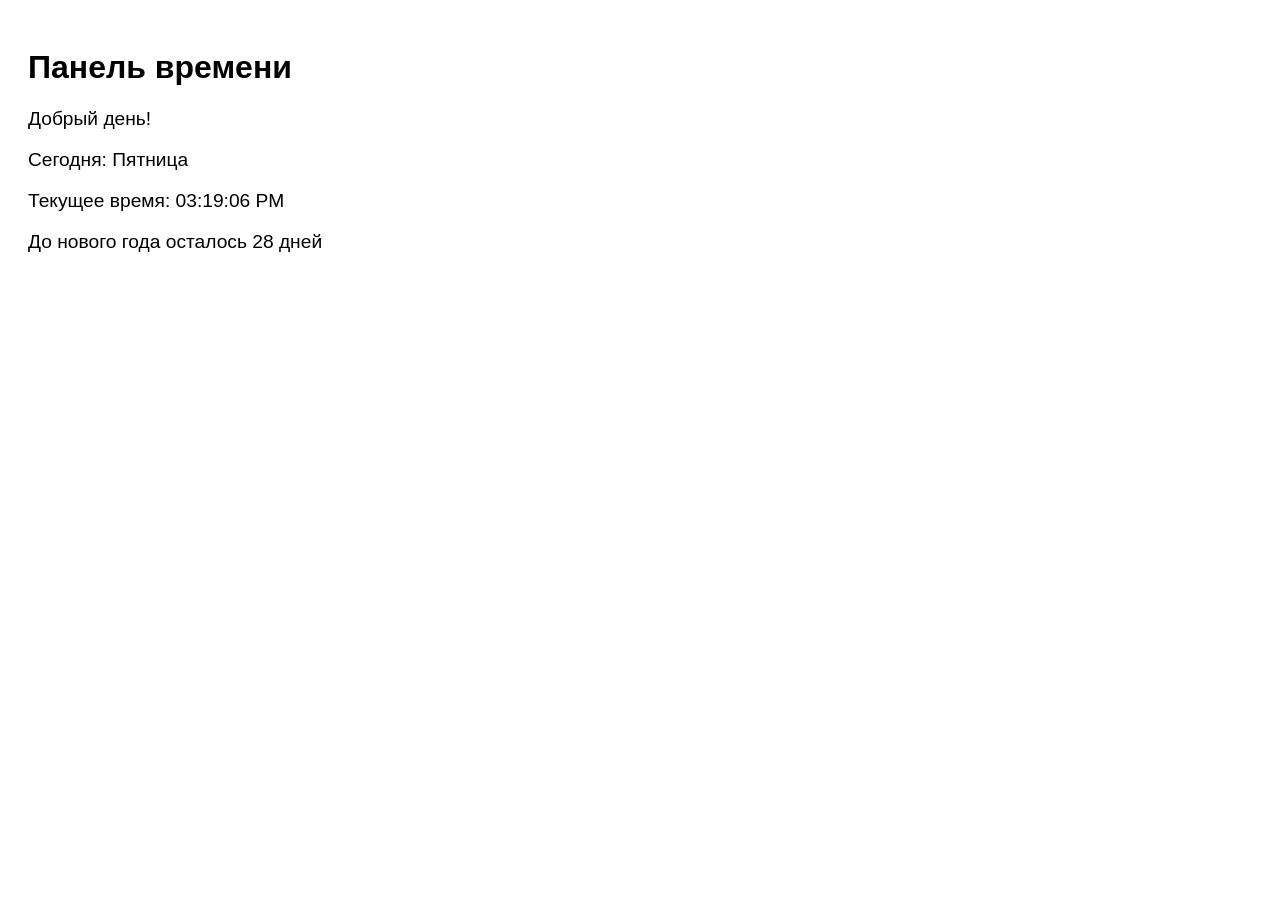
<file: index.html>
<!DOCTYPE html>
<html lang="ru">
<head>
    <meta charset="UTF-8">
    <title>Текущее время</title>
    <script src="script.js" defer></script>
    <link rel="stylesheet" href="style.css">
</head>
<body>
    <h1>Панель времени</h1>
    
    <div class="time-box">
        <p id="greeting">Загрузка...</p>
        <p id="date">...</p>
        <p id="clock">...</p>
        <p id="new-year">...</p>
    </div>

</body>
</html>
</file>
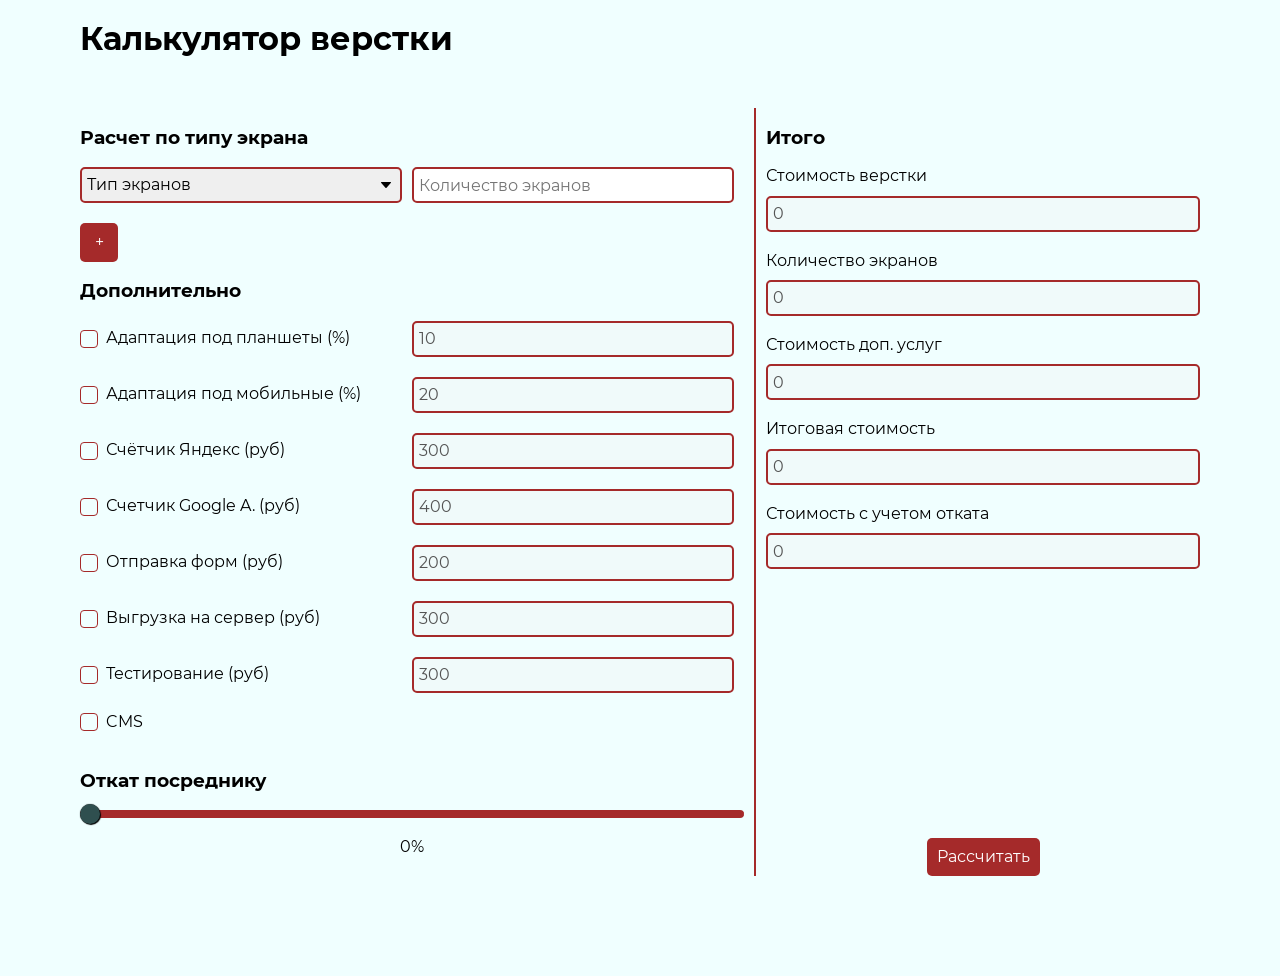
<file: 12_lesson/index.html>
<!DOCTYPE html>
<html lang="en">

<head>
    <meta charset="UTF-8">
    <meta http-equiv="X-UA-Compatible" content="IE=edge">
    <meta name="viewport" content="width=device-width, initial-scale=1.0">
    <link rel="preconnect" href="https://fonts.googleapis.com">
    <link rel="preconnect" href="https://fonts.gstatic.com" crossorigin>
    <link href="https://fonts.googleapis.com/css2?family=Noto+Sans:wght@400;700&display=swap" rel="stylesheet">
    <link rel="stylesheet" href="./css/index.css">
    <!-- <script src="lecture.js" defer></script> -->
    <!-- <script src="./js/script.js" defer></script> -->
    <script src="js/script.js" defer></script>
    <title>Document</title>
</head>

<body>
    <header>
        <div class="container">
            <h1 class="title" id="title">Калькулятор верстки</h1>
        </div>
    </header>
    <main class="main">
        <div class="container">
            <div class="main-box">
                <div class="main-controls elements">
                    <div class="main-controls__views element">
                        <h3>Расчет по типу экрана</h3>
                        <div class="main-controls__item screen">
                            <div class="main-controls__select">
                                <select name="views-select">
                                    <option value="" selected>Тип экранов</option>
                                    <option value="500">Простых 500руб * n</option>
                                    <option value="700">Сложных 700руб * n</option>
                                    <option value="800">Интерактивных 800руб * n</option>
                                    <option value="100">Форм 100руб * n</option>
                                    <option value="300">Слайдеров 300руб * n</option>
                                    <option value="200">Модальные окна 200руб * n</option>
                                    <option value="100">Анимация в блоках 100руб * n</option>
                                </select>
                            </div>
                            <div class="main-controls__input">
                                <input type="text" placeholder="Количество экранов">
                            </div>
                        </div>

                        <button class="screen-btn">+</button>
                    </div>
                    <div class="main-controls__views element">
                        <h3>Дополнительно</h3>
                        <div class="main-controls__item other-items percent">
                            <div class="main-controls__checkbox">
                                <input class="custom-checkbox" type="checkbox" name="" id="checkbox-1">
                                <label for="checkbox-1">Адаптация под планшеты (%)</label>
                            </div>
                            <div class="main-controls__input">
                                <input type="text" placeholder="Стоимость 10% от суммы" value="10" disabled>
                            </div>
                        </div>
                        <div class="main-controls__item  other-items percent">
                            <div class="main-controls__checkbox">
                                <input class="custom-checkbox" type="checkbox" name="" id="checkbox-2">
                                <label for="checkbox-2">Адаптация под мобильные (%)</label>
                            </div>
                            <div class="main-controls__input">
                                <input type="text" placeholder="Стоимость 20% от суммы" value="20" disabled>
                            </div>
                        </div>
                        <div class="main-controls__item other-items number">
                            <div class="main-controls__checkbox">
                                <input class="custom-checkbox" type="checkbox" name="" id="checkbox-3">
                                <label for="checkbox-3">Счётчик Яндекс (руб)</label>
                            </div>
                            <div class="main-controls__input">
                                <input type="text" placeholder="Стоимость" value="300" disabled>
                            </div>
                        </div>
                        <div class="main-controls__item other-items number">
                            <div class="main-controls__checkbox">
                                <input class="custom-checkbox" type="checkbox" name="" id="checkbox-4">
                                <label for="checkbox-4">Счетчик Google A. (руб)</label>
                            </div>
                            <div class="main-controls__input">
                                <input type="text" placeholder="Стоимость" value="400" disabled>
                            </div>
                        </div>
                        <div class="main-controls__item other-items number">
                            <div class="main-controls__checkbox">
                                <input class="custom-checkbox" type="checkbox" name="" id="checkbox-5">
                                <label for="checkbox-5">Отправка форм (руб)</label>
                            </div>
                            <div class="main-controls__input">
                                <input type="text" placeholder="Стоимость" value="200" disabled>
                            </div>
                        </div>
                        <div class="main-controls__item other-items number">
                            <div class="main-controls__checkbox">
                                <input class="custom-checkbox" type="checkbox" name="" id="checkbox-6">
                                <label for="checkbox-6">Выгрузка на сервер (руб)</label>
                            </div>
                            <div class="main-controls__input">
                                <input type="text" placeholder="Стоимость" value="300" disabled>
                            </div>
                        </div>
                        <div class="main-controls__item other-items number">
                            <div class="main-controls__checkbox">
                                <input class="custom-checkbox" type="checkbox" name="" id="checkbox-7">
                                <label for="checkbox-7">Тестирование (руб)</label>
                            </div>
                            <div class="main-controls__input">
                                <input type="text" placeholder="Стоимость" value="300" disabled>
                            </div>
                        </div>
                    </div>

                    <div class="main-controls__views cms">
                        <div class="main-controls__item">
                            <div class="main-controls__checkbox">
                                <input class="custom-checkbox" type="checkbox" name="" id="cms-open">
                                <label for="cms-open">CMS</label>
                            </div>
                        </div>

                        <div class="main-controls__item hidden-cms-variants" style="display: none;">
                            <div class="main-controls__select">
                                <select name="views-select" id="cms-select">
                                    <option value="" selected>Тип CMS</option>
                                    <option value="50">WordPress</option>
                                    <option value="other">Другое</option>
                                </select>
                            </div>
                            <div class="main-controls__input" style="display: none;">
                                <input id="cms-other-input" type="text" placeholder="% стоимости за работу">
                            </div>
                        </div>
                    </div>

                    <div class="main-controls__views element">
                        <h3>Откат посреднику</h3>
                        <div class="main-controls__item rollback">
                            <div class="main-controls__range">
                                <input type="range" step="1" min="0" max="100" value="0">
                                <span class="range-value">0%</span>
                            </div>
                        </div>
                    </div>

                </div>
                <div class="main-total">
                    <div class="main-total__items">
                        <h3>Итого</h3>
                        <div class="main-total__item">
                            <label for="total">Стоимость верстки</label>
                            <input class="total-input" type="text" disabled id="total" value="0">
                        </div>
                        <div class="main-total__item">
                            <label for="total-count">Количество экранов</label>
                            <input class="total-input" type="text" disabled id="total-count" value="0">
                        </div>
                        <div class="main-total__item">
                            <label for="total-count-other">Стоимость доп. услуг</label>
                            <input class="total-input" type="text" disabled id="total-count-other" value="0">
                        </div>
                        <div class="main-total__item">
                            <label for="total-full-count">Итоговая стоимость</label>
                            <input class="total-input" type="text" disabled id="total-full-count" value="0">
                        </div>
                        <div class="main-total__item">
                            <label for="total-count-rollback">Стоимость с учетом отката</label>
                            <input class="total-input" type="text" disabled id="total-count-rollback" value="0">
                        </div>
                    </div>

                    <div class="main-total__buttons">
                        <button class="handler_btn" id="start">Рассчитать</button>
                        <button class="handler_btn" id="reset" style="display: none;">Сброс</button>
                    </div>
                </div>
            </div>
        </div>
    </main>
</body>

</html>
</file>
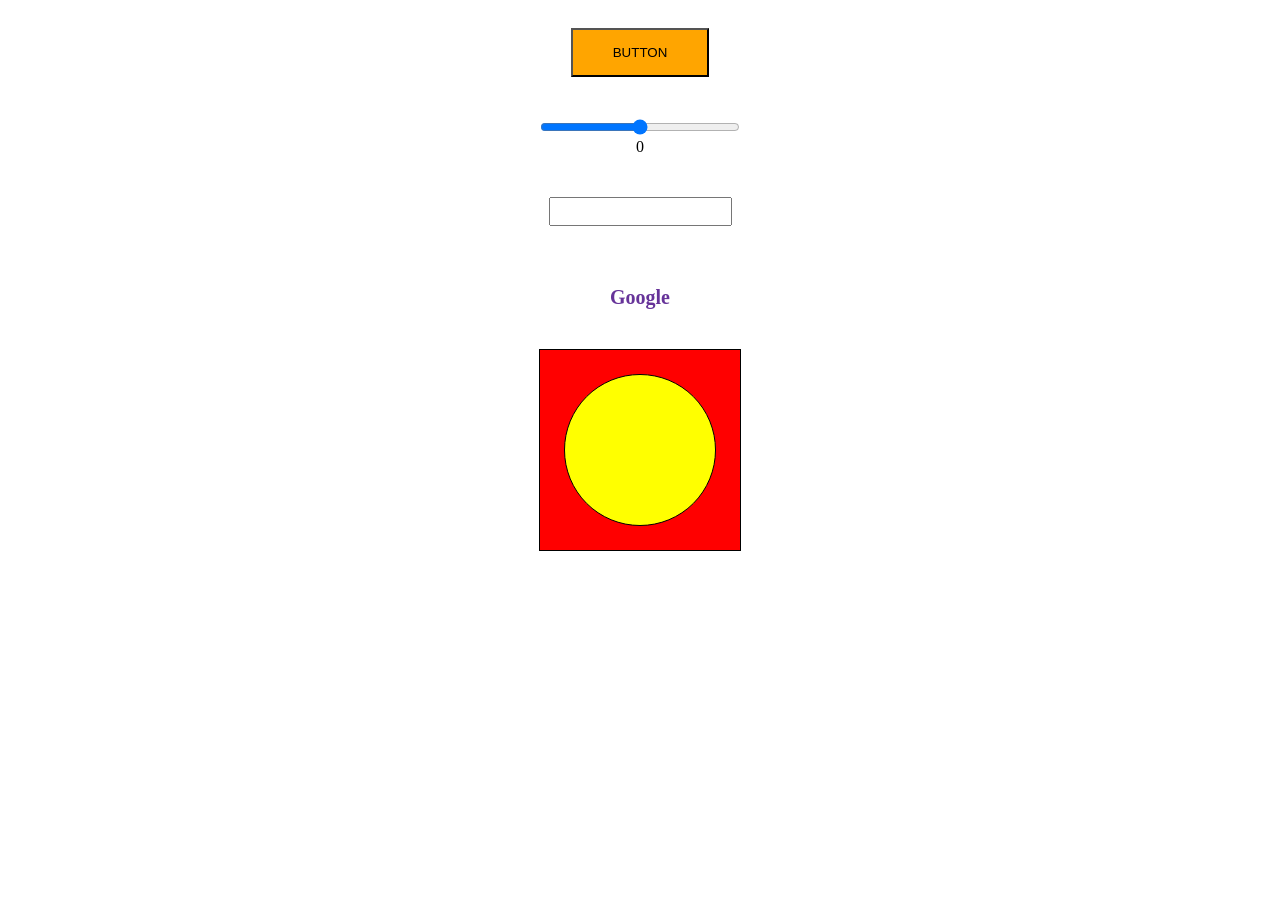
<file: listeners/index.html>
<!DOCTYPE html>
<html lang="en">

<head>
    <meta charset="UTF-8">
    <meta http-equiv="X-UA-Compatible" content="IE=edge">
    <meta name="viewport" content="width=device-width, initial-scale=1.0">
    <link rel="stylesheet" href="./style.css">
    <script src="./script.js" defer></script>
    <title>Listeners</title>
</head>

<body>

    <main>
        <div class="controls">
            <button id="btn">Button</button>
        </div>

        <div class="controls">
            <input type="range" id="range">
            <span id="range-span">0</span>
        </div>

        <div class="controls">
            <input type="text" id="text">
            <span id="text-span"></span>
        </div>

        <div class="controls">
            <a href="https://www.google.ru/">Google</a>
        </div>

        <div class="controls">
            <div id="square">
                <div id="circle">
                    <button id="e_btn">Жмяк</button>
                </div>
            </div>
        </div>
    </main>

</body>

</html>
</file>
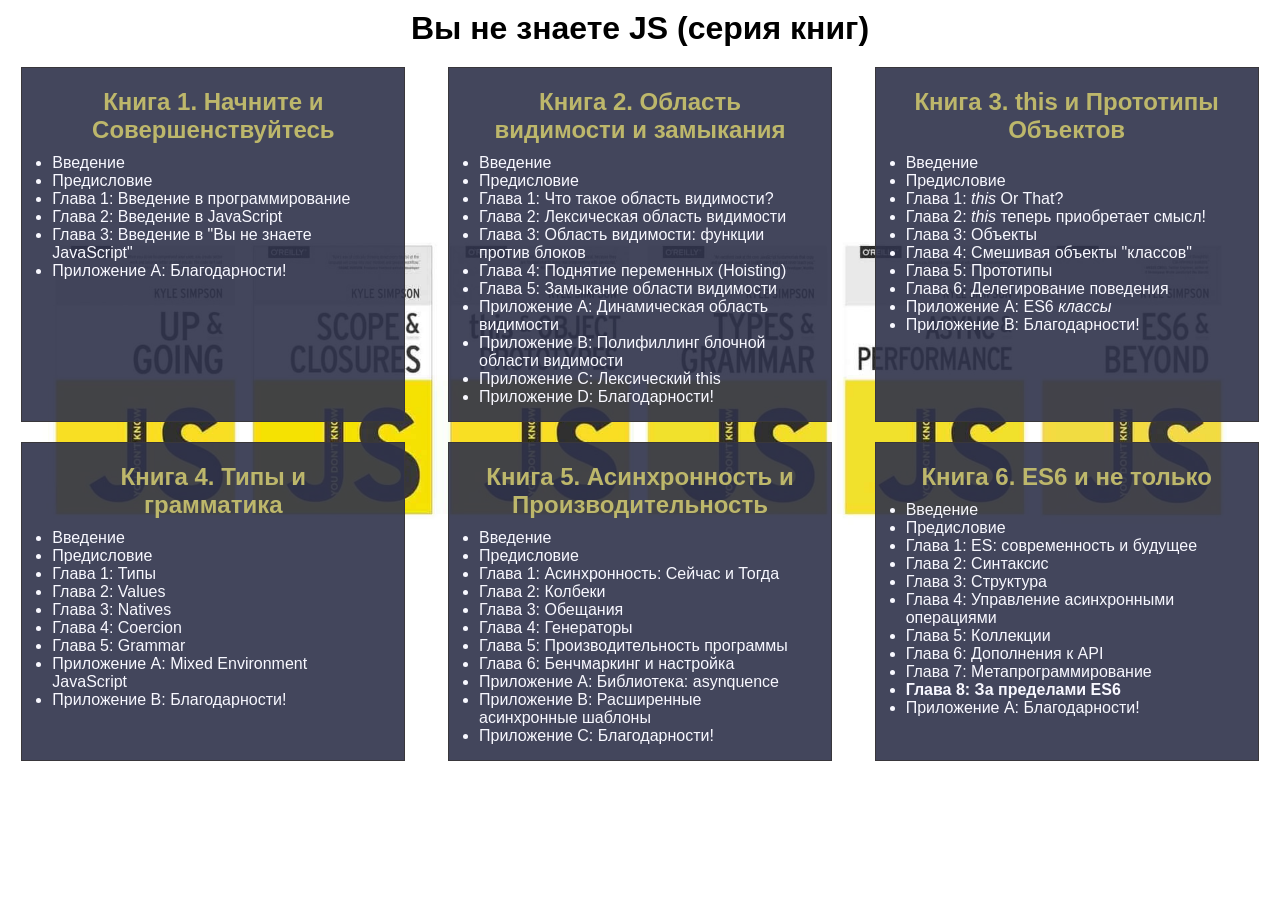
<file: you-dont-know-js/index.html>
<!doctype html>
<html lang="ru">
<head>
    <meta charset="UTF-8">
    <meta name="viewport"
          content="width=device-width, user-scalable=no, initial-scale=1.0, maximum-scale=1.0, minimum-scale=1.0">
    <meta http-equiv="X-UA-Compatible" content="ie=edge">
    <link rel="stylesheet" href="style.css">
    <title>You don't know js</title>
</head>
<body>
<h1>Вы не знаете JS (серия книг)</h1>
<aside class="books">
    <div class="book">
        <h2>
            <a href="https://github.com/azat-io/you-dont-know-js-ru/blob/master/scope%20%26%20closures/README.md#%D0%92%D1%8B-%D0%BD%D0%B5-%D0%B7%D0%BD%D0%B0%D0%B5%D1%82%D0%B5-js-%D0%9E%D0%B1%D0%BB%D0%B0%D1%81%D1%82%D1%8C-%D0%B2%D0%B8%D0%B4%D0%B8%D0%BC%D0%BE%D1%81%D1%82%D0%B8-%D0%B8-%D0%B7%D0%B0%D0%BC%D1%8B%D0%BA%D0%B0%D0%BD%D0%B8%D1%8F"
               target="_blank"> Книга 2. Область видимости и замыкания</a></h2>
        <ul>
            <li>Введение</li>
            <li>Предисловие</li>
            <li>Приложение C: Лексический this</li>
            <li>Глава 1: Что такое область видимости?</li>
            <li>Глава 4: Поднятие переменных (Hoisting)</li>
            <li>Глава 5: Замыкание области видимости</li>
            <li>Глава 2: Лексическая область видимости</li>
            <li>Приложение A: Динамическая область видимости</li>
            <li>Глава 3: Область видимости: функции против блоков</li>
            <li>Приложение B: Полифиллинг блочной области видимости</li>
            <li>Приложение D: Благодарности!</li>
        </ul>
    </div>
    <div class="book">
        <h2>
            <a href="https://github.com/azat-io/you-dont-know-js-ru/blob/master/up%20%26%20going/README.md#%D0%92%D1%8B-%D0%BD%D0%B5-%D0%B7%D0%BD%D0%B0%D0%B5%D1%82%D0%B5-js-%D0%9D%D0%B0%D1%87%D0%BD%D0%B8%D1%82%D0%B5-%D0%B8-%D0%A1%D0%BE%D0%B2%D0%B5%D1%80%D1%88%D0%B5%D0%BD%D1%81%D1%82%D0%B2%D1%83%D0%B9%D1%82%D0%B5%D1%81%D1%8C"
               target="_blank">Книга 1. Начните и Совершенствуйтесь</a></h2>
        <ul>
            <li class="chapter">Введение</li>
            <li class="chapter">Предисловие</li>
            <li class="chapter">Глава 1: Введение в программирование</li>
            <li class="chapter">Глава 2: Введение в JavaScript</li>
            <li class="chapter">Глава 3: Введение в "Вы не знаете JavaScript"</li>
            <li class="chapter">Приложение A: Благодарности!</li>
        </ul>
    </div>
    <div class="book">
        <h2>
            <a href="https://github.com/azat-io/you-dont-know-js-ru/blob/master/es6%20%26%20beyond/README.md#you-dont-know-js-es6--beyond"
               target="_blank">Книга 6. ES6 и не только</a></h2>
        <ul>
            <li>Введение</li>
            <li>Предисловие</li>
            <li>Глава 1: ES: современность и будущее</li>
            <li>Глава 2: Синтаксис</li>
            <li>Глава 3: Структура</li>
            <li>Глава 4: Управление асинхронными операциями</li>
            <li>Глава 5: Коллекции</li>
            <li>Глава 6: Дополнения к API</li>
            <li>Глава 7: Метапрограммирование</li>
            <li>Приложение A: Благодарности!</li>
        </ul>
    </div>
    <div class="book">
        <h2>
            <a href="https://github.com/azat-io/you-dont-know-js-ru/blob/master/types%20%26%20grammar/README.md#you-dont-know-js-types--grammar"
               target="_blank">Книга 4. Типы и грамматика</a></h2>
        <ul>
            <li>Введение</li>
            <li>Предисловие</li>
            <li>Глава 1: Типы</li>
            <li>Глава 2: Values</li>
            <li>Глава 3: Natives</li>
            <li>Глава 4: Coercion</li>
            <li>Глава 5: Grammar</li>
            <li>Приложение A: Mixed Environment JavaScript</li>
            <li>Приложение B: Благодарности!</li>
        </ul>
    </div>
    <div class="book">
        <h2>
            <a href="https://github.com/azat-io/you-dont-know-js-ru/blob/master/this%20%26%20object%20prototypes/README.md#you-dont-know-js-this--object-prototypes"
               target="_blank">Книга 3. this и Пропопипы Объектов</a></h2>
        <ul>
            <li>Введение</li>
            <li>Предисловие</li>
            <li>Глава 1: <em>this</em> Or That?</li>
            <li>Глава 2: <em>this</em> теперь приобретает смысл!</li>
            <li>Глава 3: Объекты</li>
            <li>Глава 4: Смешивая объекты "классов"</li>
            <li>Глава 5: Прототипы</li>
            <li>Глава 6: Делегирование поведения</li>
            <li>Приложение A: ES6 <em>классы</em></li>
            <li>Приложение B: Благодарности!</li>
        </ul>
    </div>
    <div class="book">
        <h2>
            <a href="https://github.com/azat-io/you-dont-know-js-ru/blob/master/async%20%26%20performance/README.md#you-dont-know-js-async--performance"
               target="_blank">Книга 5. Асинхронность и Производительность</a></h2>
        <ul>
            <li>Введение</li>
            <li>Предисловие</li>
            <li>Глава 4: Генераторы</li>
            <li>Глава 2: Колбеки</li>
            <li>Глава 3: Обещания</li>
            <li>Приложение A: Библиотека: asynquence</li>
            <li>Глава 5: Производительность программы</li>
            <li>Глава 6: Бенчмаркинг и настройка</li>
            <li>Приложение B: Расширенные асинхронные шаблоны</li>
            <li>Глава 1: Асинхронность: Сейчас и Тогда</li>
            <li>Приложение C: Благодарности!</li>
        </ul>
    </div>
</aside>


<div class="adv">
    <span>Купи google недорого</span>
</div>

    <script src="script.js"></script>
</body>
</html>
</file>
<file: style.css>
body { 
    font-family: sans-serif; 
    padding: 20px; 
}
.time-box { 
    margin-top: 20px; 
    font-size: 1.2em; 
}
</file>
<file: listeners/style.css>
main {
    display: flex;
    flex-direction: column;
    align-items: center;
    padding-top: 20px;
}

.controls {
    margin-bottom: 40px;
    display: flex;
    flex-direction: column;
    align-items: center;
}

span {
    height: 20px;
    line-height: 20px;
}

button {
    padding: 15px 40px;
    text-transform: uppercase;
    cursor: pointer;
    background-color: orange;
}

input[type=range] {
    width: 200px;
    cursor: pointer;
}

input[type=text] {
    padding: 5px;
}

a {
    text-decoration: none;
    color: rebeccapurple;
    font-weight: bold;
    font-size: 20px;
    transition: .3s;
}

a:hover {
    color: red;
}

#square {
    width: 200px;
    height: 200px;
    border: 1px solid #000;
    background-color: red;
    display: flex;
    justify-content: center;
    align-items: center;
}

#circle {
    width: 150px;
    height: 150px;
    border-radius: 50%;
    border: 1px solid #000;
    background-color: yellow;
    display: flex;
    justify-content: center;
    align-items: center;
}

.green {
    background-color: green !important;
}
</file>
<file: you-dont-know-js/style.css>
* {
  -webkit-box-sizing: border-box;
  box-sizing: border-box;
  margin: 0;
  padding: 0;
  outline: 0;
  font-family: sans-serif;
}

a {
  text-decoration: none;
}

a:visited {
  text-decoration: none;
}

a:hover {
  text-decoration: none;
}

a:focus {
  text-decoration: none;
}

a:active {
  text-decoration: none;
}

body {
  position: relative;
  background-image: url(./image/open_book.jpg);
  background-size: cover;
  background-position: center;
  background-repeat: no-repeat;
  z-index: 1;
}


h1, h2 {
  text-align: center;
  margin: 10px 0;
}

.books {
  margin: 0 auto;
  display: flex;
  flex-wrap: wrap;
  justify-content: space-around;
  max-width: 1300px;
}

h2>a{
  color: darkkhaki;
}

.book {
  position: relative;
  flex-basis: 30%;
  margin: 10px;
  padding: 10px 30px 15px;
  border: 1px solid #39373B;
  color: ghostwhite;
}

.book:before {
  content: "";
  display: block;
  position: absolute;
  left: 0;
  top: 0;
  width: 100%;
  height: 100%;
  background-color: rgba(47, 50, 75, 0.90);
  z-index: -1;
}


@-webkit-keyframes blink {
  100% { color: rgba(34, 34, 34, 0); }
}
@keyframes blink {
  100% { color: rgba(34, 34, 34, 0); }
}

.adv {
  position: absolute;
  display: block;
  top: 0;
  right: 10px;
  width: 300px;
  height: 200px;
  background: #f8f8f8 url("./image/adv.jpg") no-repeat center top;
  padding: 150px 0 0;
  text-align: center;
  border: 2px solid red;
  border-radius: 30px;
  font-weight: bold;
  cursor: pointer;
}
.adv span{
  -webkit-animation: blink 1s linear infinite;
  animation: blink 1s linear infinite;
}
</file>
<file: 12_lesson/css/index.css>
/*! normalize.css v8.0.1 | MIT License | github.com/necolas/normalize.css */html{line-height:1.15;-webkit-text-size-adjust:100%}body{margin:0}main{display:block}h1{font-size:2em;margin:0.67em 0}hr{box-sizing:content-box;height:0;overflow:visible}pre{font-family:monospace, monospace;font-size:1em}a{background-color:transparent}abbr[title]{border-bottom:none;text-decoration:underline;text-decoration:underline dotted}b,strong{font-weight:bolder}code,kbd,samp{font-family:monospace, monospace;font-size:1em}small{font-size:80%}sub,sup{font-size:75%;line-height:0;position:relative;vertical-align:baseline}sub{bottom:-0.25em}sup{top:-0.5em}img{border-style:none}button,input,optgroup,select,textarea{font-family:inherit;font-size:100%;line-height:1.15;margin:0}button,input{overflow:visible}button,select{text-transform:none}button,[type="button"],[type="reset"],[type="submit"]{-webkit-appearance:button}button::-moz-focus-inner,[type="button"]::-moz-focus-inner,[type="reset"]::-moz-focus-inner,[type="submit"]::-moz-focus-inner{border-style:none;padding:0}button:-moz-focusring,[type="button"]:-moz-focusring,[type="reset"]:-moz-focusring,[type="submit"]:-moz-focusring{outline:1px dotted ButtonText}fieldset{padding:0.35em 0.75em 0.625em}legend{box-sizing:border-box;color:inherit;display:table;max-width:100%;padding:0;white-space:normal}progress{vertical-align:baseline}textarea{overflow:auto}[type="checkbox"],[type="radio"]{box-sizing:border-box;padding:0}[type="number"]::-webkit-inner-spin-button,[type="number"]::-webkit-outer-spin-button{height:auto}[type="search"]{-webkit-appearance:textfield;outline-offset:-2px}[type="search"]::-webkit-search-decoration{-webkit-appearance:none}::-webkit-file-upload-button{-webkit-appearance:button;font:inherit}details{display:block}summary{display:list-item}template{display:none}[hidden]{display:none}@font-face{font-family:'Montserrat';font-style:normal;font-weight:300;src:local(""),url("../fonts/montserrat-v18-latin_cyrillic-300.woff2") format("woff2"),url("../fonts/montserrat-v18-latin_cyrillic-300.woff") format("woff")}@font-face{font-family:'Montserrat';font-style:normal;font-weight:400;src:local(""),url("../fonts/montserrat-v18-latin_cyrillic-regular.woff2") format("woff2"),url("../fonts/montserrat-v18-latin_cyrillic-regular.woff") format("woff")}@font-face{font-family:'Montserrat';font-style:normal;font-weight:700;src:local(""),url("../fonts/montserrat-v18-latin_cyrillic-700.woff2") format("woff2"),url("../fonts/montserrat-v18-latin_cyrillic-700.woff") format("woff")}*{box-sizing:border-box}body{font-family:'Montserrat', sans-serif;color:black;background-color:#F0FFFF}.container{width:97%;max-width:1140px;margin:0 auto}@media (max-width: 1200px){.container{max-width:900px}}@media (max-width: 991px){.container{max-width:700px}}@media (max-width: 768px){.container{max-width:500px}}@media (max-width: 576px){.container{max-width:300px}}.title{width:100%;text-align:left;padding-left:10px;padding-right:10px}.main{margin-top:50px}.main-box{display:flex;padding-bottom:100px}.main-controls{width:60%;padding-left:10px;padding-right:10px;display:flex;flex-direction:column}.main-controls__item{width:100%;display:flex;flex-direction:row;margin-bottom:20px}.main-controls__select,.main-controls__input{width:50%;display:flex;padding-right:10px;flex-direction:column}.main-controls__checkbox{width:50%;display:flex;align-items:center}.main-controls__checkbox input{margin-right:10px}.main-controls__range{display:flex;flex-direction:column;align-items:center;width:100%}.main-controls__range .range-value{margin-top:20px}.main-total{width:40%;display:flex;flex-direction:column;justify-content:space-between;padding-left:10px;padding-right:10px;border-left:2px solid #A52A2A}.main-total__item{display:flex;flex-direction:column;margin-bottom:20px}.main-total__item label{margin-bottom:10px}.main-total__buttons{display:flex;justify-content:center}@media (max-width: 991px){.main-box{flex-direction:column}.main-controls{width:100%}.main-controls__views{margin-bottom:30px}.main-controls__item{margin-bottom:15px}.main-controls__select{margin-bottom:10px}.main-controls__checkbox{margin-bottom:15px}.main-total{width:100%;border:none;flex-direction:column-reverse}}@media (max-width: 576px){.main-controls__views .screen-btn button{width:100%}.main-controls__item{flex-direction:column;margin-bottom:30px}.main-controls__select{width:100%}.main-controls__checkbox{width:100%}.main-controls__input{width:100%}}input[type=range]{-webkit-appearance:none;width:100%;background:#A52A2A;height:8px;border-radius:5px;padding-top:0;padding-bottom:0;padding-left:0;padding-right:0;border-left:0;border-right:0}input[type=range]::-webkit-slider-thumb{-webkit-appearance:none}input[type=range]:focus{outline:none}input[type=range]::-ms-track{width:100%;cursor:pointer;background:transparent;border-color:transparent;color:transparent}input[type=range]::-webkit-slider-thumb{-webkit-appearance:none;height:20px;width:20px;border-radius:50%;background:#2F4F4F;cursor:pointer;margin-top:0px;box-shadow:1px 1px 1px #000000, 0px 0px 1px #0d0d0d}input[type=range]::-moz-range-thumb{box-shadow:1px 1px 1px #000000, 0px 0px 1px #0d0d0d;border:1px solid #000000;height:36px;width:16px;border-radius:50%;background:#ffffff;cursor:pointer}input[type=range]::-ms-thumb{box-shadow:1px 1px 1px #000000, 0px 0px 1px #0d0d0d;border:1px solid #000000;height:36px;width:16px;border-radius:50%;background:#ffffff;cursor:pointer}.custom-checkbox{position:absolute;z-index:-1;opacity:0}.custom-checkbox+label{display:inline-flex;align-items:center;user-select:none}.custom-checkbox+label::before{content:'';display:inline-block;width:1em;height:1em;flex-shrink:0;flex-grow:0;border:1px solid #A52A2A;border-radius:0.25em;margin-right:0.5em;background-repeat:no-repeat;background-position:center center;background-size:50% 50%}.custom-checkbox:checked+label::before{border-color:#A52A2A;background-color:#A52A2A;background-image:url("data:image/svg+xml,%3csvg xmlns='http://www.w3.org/2000/svg' viewBox='0 0 8 8'%3e%3cpath fill='%23fff' d='M6.564.75l-3.59 3.612-1.538-1.55L0 4.26 2.974 7.25 8 2.193z'/%3e%3c/svg%3e")}select{appearance:none;background-image:url("[data-uri]");background-repeat:no-repeat;background-position:98% center}label,select,input{cursor:pointer}select,input{border:2px solid #A52A2A;border-radius:5px;height:36px;padding:5px}select:active,select:focus,input:active,input:focus{outline:none}button{background-color:#A52A2A;border:none;padding:10px;border-radius:5px;color:white;min-height:38px;min-width:38px;cursor:pointer;transition:all .3s}button:hover{background-color:#b92f2f}
/*# sourceMappingURL=index.css.map */
</file>
